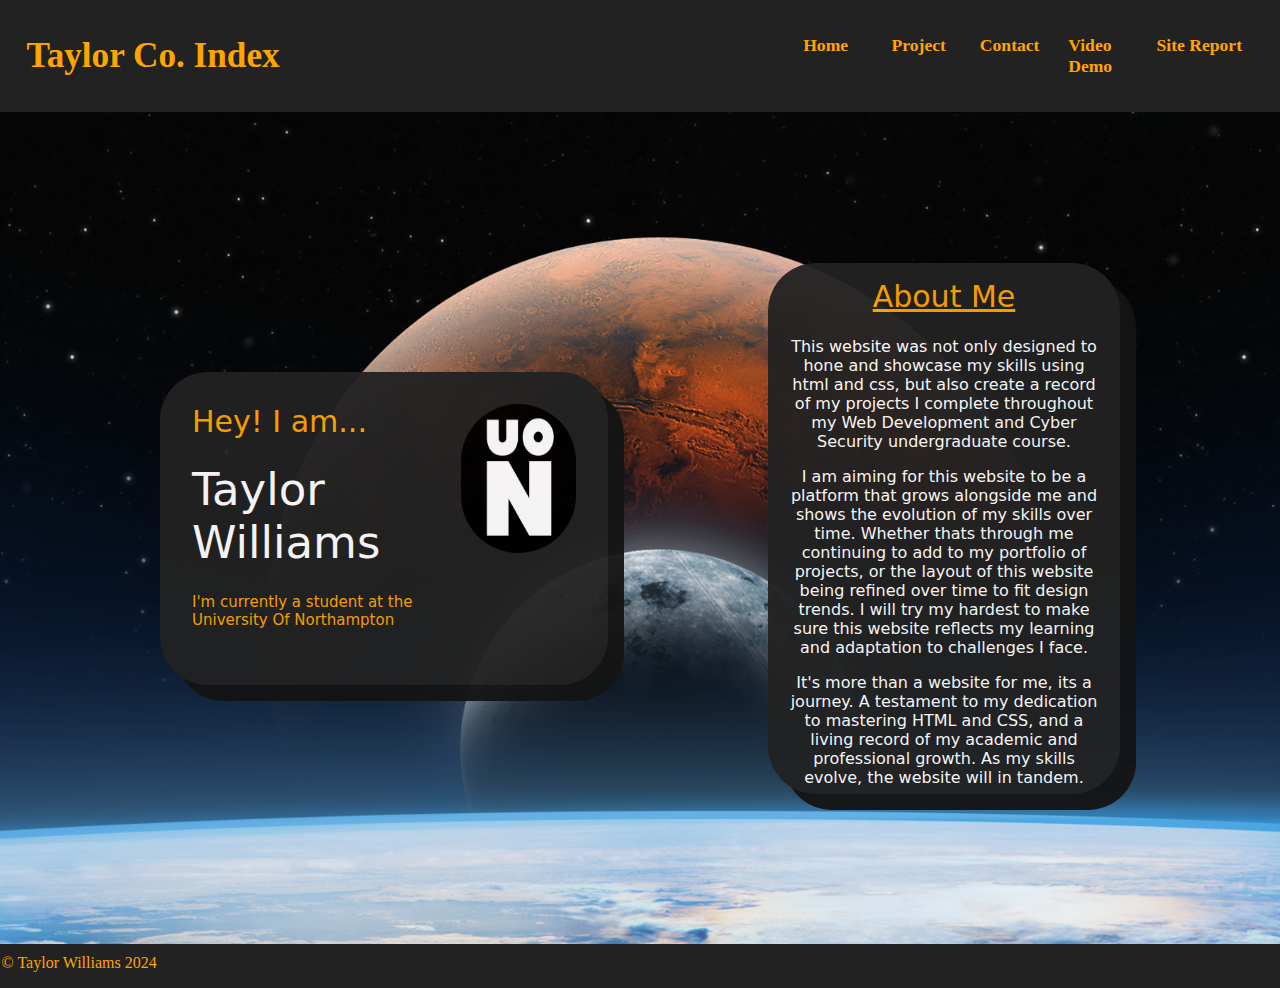
<file: index.html>
<!DOCTYPE html>
<html lang="en">

<head>
    <meta charset="UTF-8">
    <meta name="viewport" content="width=device-width, initial-scale=1.0">
    <title>Home Page</title>

    <link rel="stylesheet" href="main.css" media="screen">
    <link rel="stylesheet" href="mobile.css" media="screen and (max-width: 800px)">
    <link rel="stylesheet" href="desktop.css" media="screen and (min-width: 800px)">




    <link rel="preconnect" href="https://fonts.googleapis.com">
    <link rel="preconnect" href="https://fonts.gstatic.com" crossorigin>
    <link href="https://fonts.googleapis.com/css2?family=Open+Sans:ital,wght@0,300..800;1,300..800&display=swap"
        rel="stylesheet">
</head>

<body id="clicked">
    <header>
        <a class="showNav on" href="#clicked"></a>

        <h1 class="">Taylor Co. Index</h1>
    </header>

    <nav>

        <ul>

            <li><a href="index.html">Home</a></li>
            <li><a href="project.html">Project</a>
                <ul>
                    <li>Project 1</li>
                    <li>Project 2</li>
                    <li>Project 3</li>
                </ul>
            </li>
            <li><a href="contact.html">Contact</a></li>
            <li><a href="videoDemo.html">Video Demo</a></li>
            <li><a href="sitereport.html">Site Report</a></li>
        </ul>
    </nav>

    <main>




        <div class="IndexContainer">
            <div class="IndexItem-1">
                <p class="Hey">Hey! I am...</p>
                <p class="Taylor">Taylor Williams</p>
                <p class="Resume">I'm currently a student at the University Of Northampton</p>
                <img src="./images/University_Of_Northampton.jpg" alt="UON" class="UON">

            </div>
            <div class="IndexItem-2">
                <div class="AboutMeTitle">About Me</div>
                <div class="AboutMe">
                    <p style="margin-bottom: 1em;">This website was not only designed to hone and showcase my skills
                        using html and css, but also create a
                        record of my projects I complete throughout my Web Development and Cyber Security undergraduate
                        course.</p>

                    <p style="margin-bottom: 1em;">I am aiming for this website to be a platform that grows alongside me
                        and shows the evolution of my
                        skills over time. Whether thats through me continuing to add to my portfolio of projects, or the
                        layout
                        of this website being refined over time to fit design trends. I will try my hardest to make sure
                        this
                        website reflects my learning and adaptation to challenges I face.</p>

                    <p style="margin-bottom: 1em;"> It's more than a website for me, its a journey. A testament to my
                        dedication to mastering HTML and CSS,
                        and a living record of my academic and professional growth. As my skills evolve, the website
                        will in tandem.
                    </p>

                </div>



            </div>

        </div>








    </main>



    
    <footer>
        <p>&copy; Taylor Williams 2024</p>
    </footer>


</body>

</html>
</file>
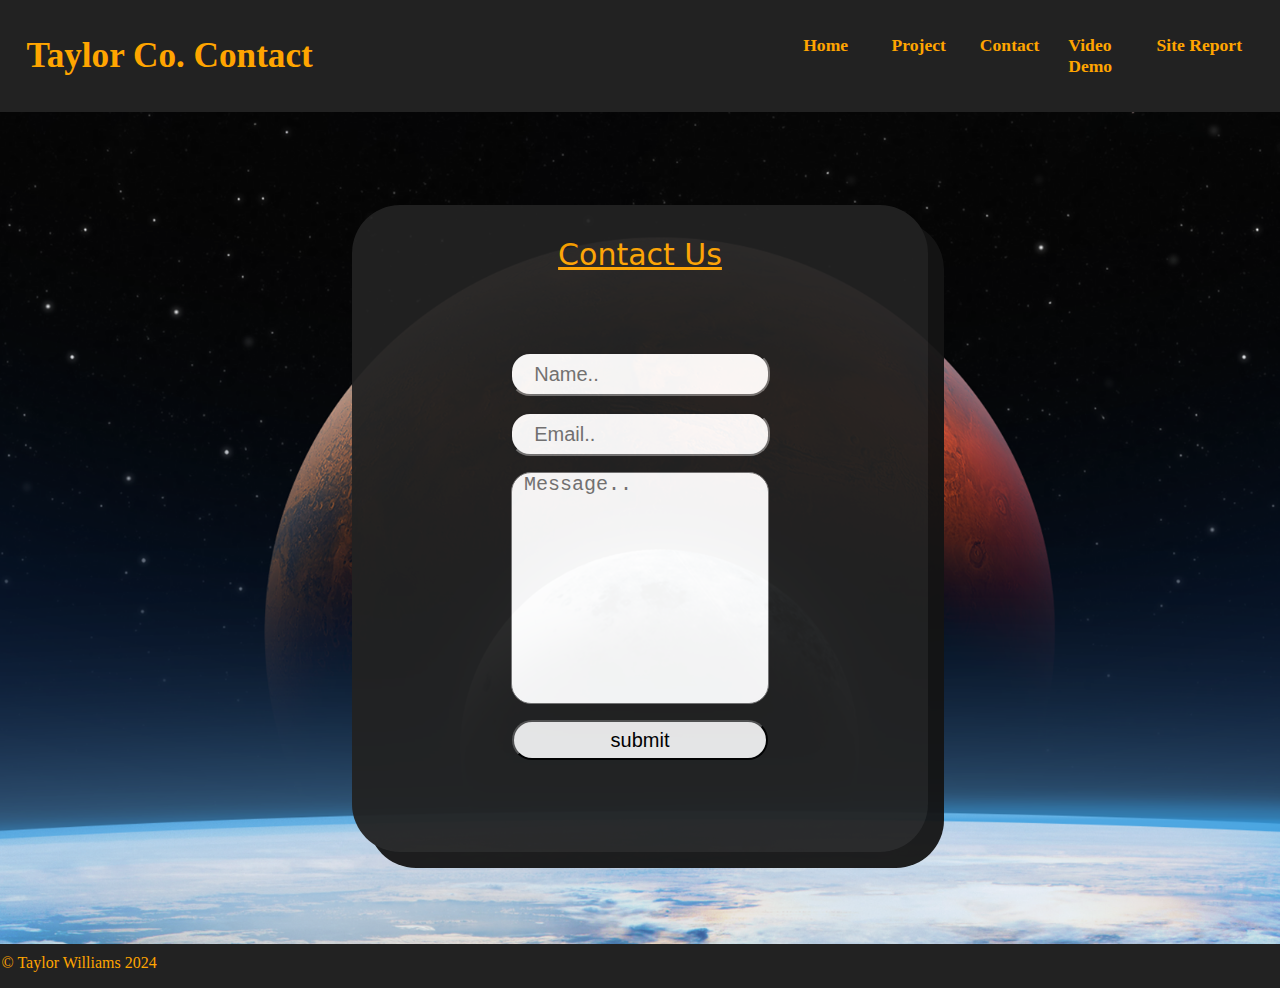
<file: contact.html>
<!DOCTYPE html>
<html lang="en">
<head>
    <meta charset="UTF-8">
    <meta name="viewport" content="width=device-width, initial-scale=1.0">
    <title>Conatct Page</title>
    <link rel="stylesheet" href="main.css" media="screen">
    <link rel="stylesheet" href="mobile.css" media="screen and (max-width: 800px)">
    <link rel="stylesheet" href="desktop.css" media="screen and (min-width: 800px)">
</head>
<body id="clicked">
    <header>
        <a class="showNav on" href="#clicked"></a>
        <h1 class="">Taylor Co. Contact</h1>
    </header>

    <nav>

        <ul>

            <li><a href="index.html">Home</a></li>
            <li><a href="project.html">Project</a>
                <ul>
                    <li>Project 1</li>
                    <li>Project 2</li>
                    <li>Project 3</li>
                </ul>
            </li>
            <li><a href="contact.html">Contact</a></li>
            <li><a href="videoDemo.html">Video Demo</a></li>
            <li><a href="sitereport.html">Site Report</a></li>
        </ul>
    </nav>

    <main>
        <div class="ContactContainer">
            <div class="ContactBox">
                <div class="ContactUsTitle">Contact Us</div>
                <form action="mailto:taylor.williams23@my.northampton.ac.uk" method="get">


                    <!-- <label for="NameTextbox">Name:</label> -->
                    <input type="text" name="NameTextbox" id="NameTextbox" placeholder="    Name.." required>



                    <!-- <label for="EmailTextbox">Email:</label> -->
                    <input type="text" name="EmailTextbox" id="EmailTextbox" placeholder="    Email.." required>
                    
                    
                    
                    <!-- <label for="textArea">Message:</label> -->
                    <textarea name="textArea" id="textArea" cols="30" rows="10" placeholder=" Message.." required></textarea>
                    <input type="submit" value="submit">
                
                </form>


            </div>
           


           

        </div>

            
        

        

    </main>

    

 

    <footer>
        <p>&copy; Taylor Williams 2024</p>
    </footer>
    

</body>
</html>
</file>
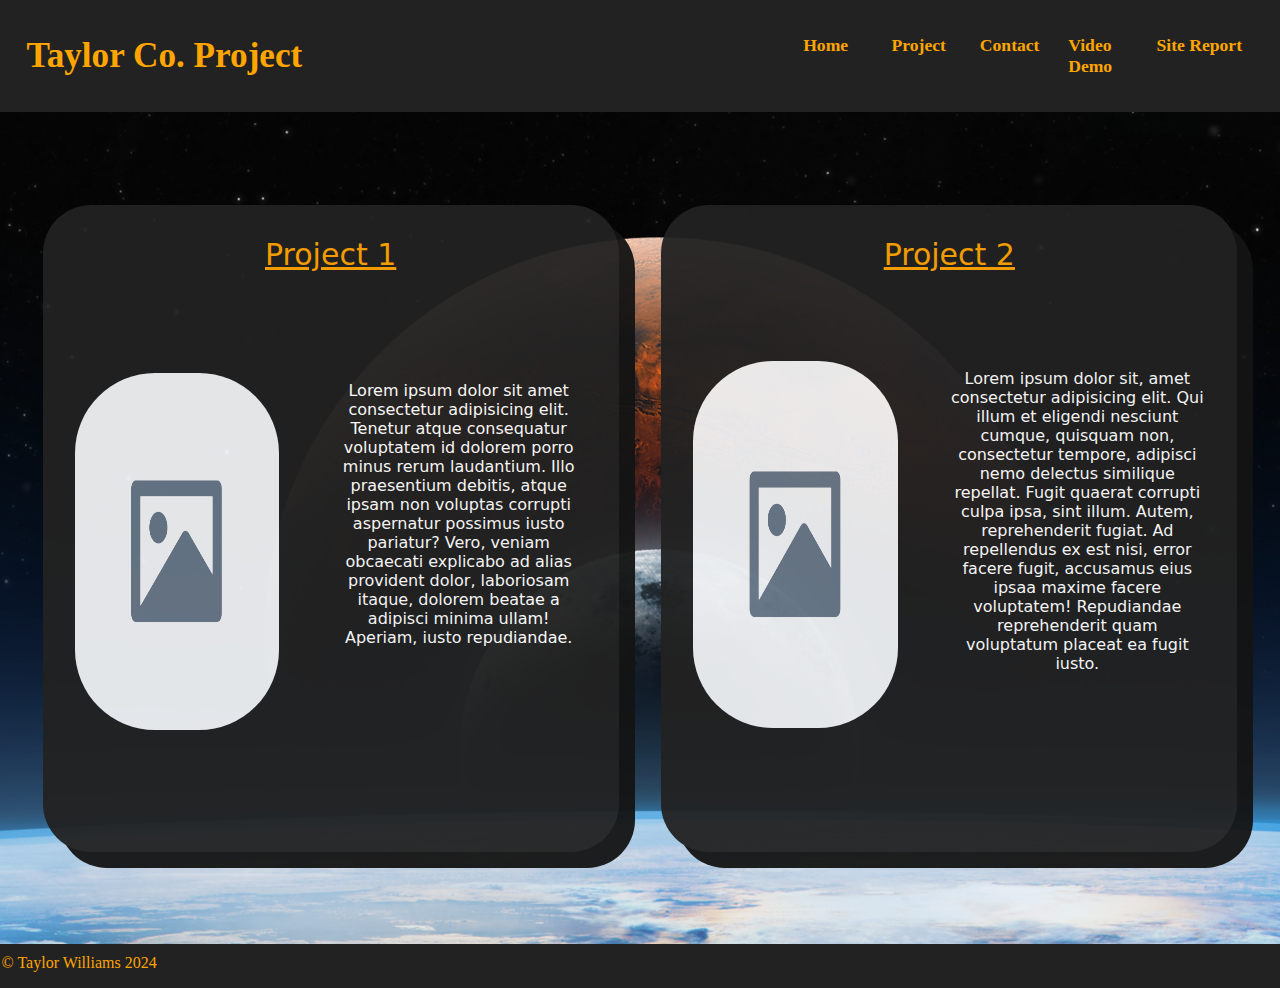
<file: project.html>
<!DOCTYPE html>
<html lang="en">
<head>
    <meta charset="UTF-8">
    <meta name="viewport" content="width=device-width, initial-scale=1.0">
    <title>Project Page</title>
    <link rel="stylesheet" href="main.css" media="screen">
    <link rel="stylesheet" href="mobile.css" media="screen and (max-width: 800px)">
    <link rel="stylesheet" href="desktop.css" media="screen and (min-width: 800px)">
</head>
<body id="clicked">
    <header>
        <a class="showNav on" href="#clicked"></a>
        <h1 class="">Taylor Co. Project</h1>
    </header>

    <nav>

        <ul>

            <li><a href="index.html">Home</a></li>
            <li><a href="project.html">Project</a>
                <ul>
                    <li>Project 1</li>
                    <li>Project 2</li>
                    <li>Project 3</li>
                </ul>
            </li>
            <li><a href="contact.html">Contact</a></li>
            <li><a href="videoDemo.html">Video Demo</a></li>
            <li><a href="sitereport.html">Site Report</a></li>
        </ul>
    </nav>

    <main>
      

        <!-- couldnt find out how to use a slider without using absolute positioning so will use java in the future
       --> 



       
        <div class="ProjectContainer">
            <div class="ProjectBox">
                <div class="ProjectTitle">Project 1</div>  <!-- HYPERLINK THIS WHEN PACMAN GAME IS FINISHED TO A WHOLE PAGE ABOUT IT  -->
                    
                    <div class="ProjectDesc"> <!-- MINI OVERVIEW OF PROJECT  -->
                        
                        <p>Lorem ipsum dolor sit amet consectetur adipisicing elit. Tenetur atque consequatur voluptatem id dolorem porro minus rerum laudantium. Illo praesentium debitis, atque ipsam non voluptas corrupti aspernatur possimus iusto pariatur?
                        Vero, veniam obcaecati explicabo ad alias provident dolor, laboriosam itaque, dolorem beatae a adipisci minima ullam! Aperiam, iusto repudiandae. </p>
                        
                    </div>
                    
                <img src="./images/Image_Placeholder.jpg" alt="Placeholder" class="Placeholder">

            </div>
            <div class="ProjectBox">
                <div class="ProjectTitle">Project 2</div> 
                    
                    <div class="ProjectDesc"> 
                        
                        <p>Lorem ipsum dolor sit, amet consectetur adipisicing elit. Qui illum et eligendi nesciunt cumque, quisquam non, consectetur tempore, adipisci nemo delectus similique repellat. Fugit quaerat corrupti culpa ipsa, sint illum.
                        Autem, reprehenderit fugiat. Ad repellendus ex est nisi, error facere fugit, accusamus eius ipsaa maxime facere voluptatem! Repudiandae reprehenderit quam voluptatum placeat ea fugit iusto.
                        </p>
                    </div>
                    
                <img src="./images/Image_Placeholder.jpg" alt="Placeholder" class="Placeholder">

            </div>


        </div>
            
        

        

    </main>

    


    <footer>
        <p>&copy; Taylor Williams 2024</p>
    </footer>
    

</body>
</html>
</file>
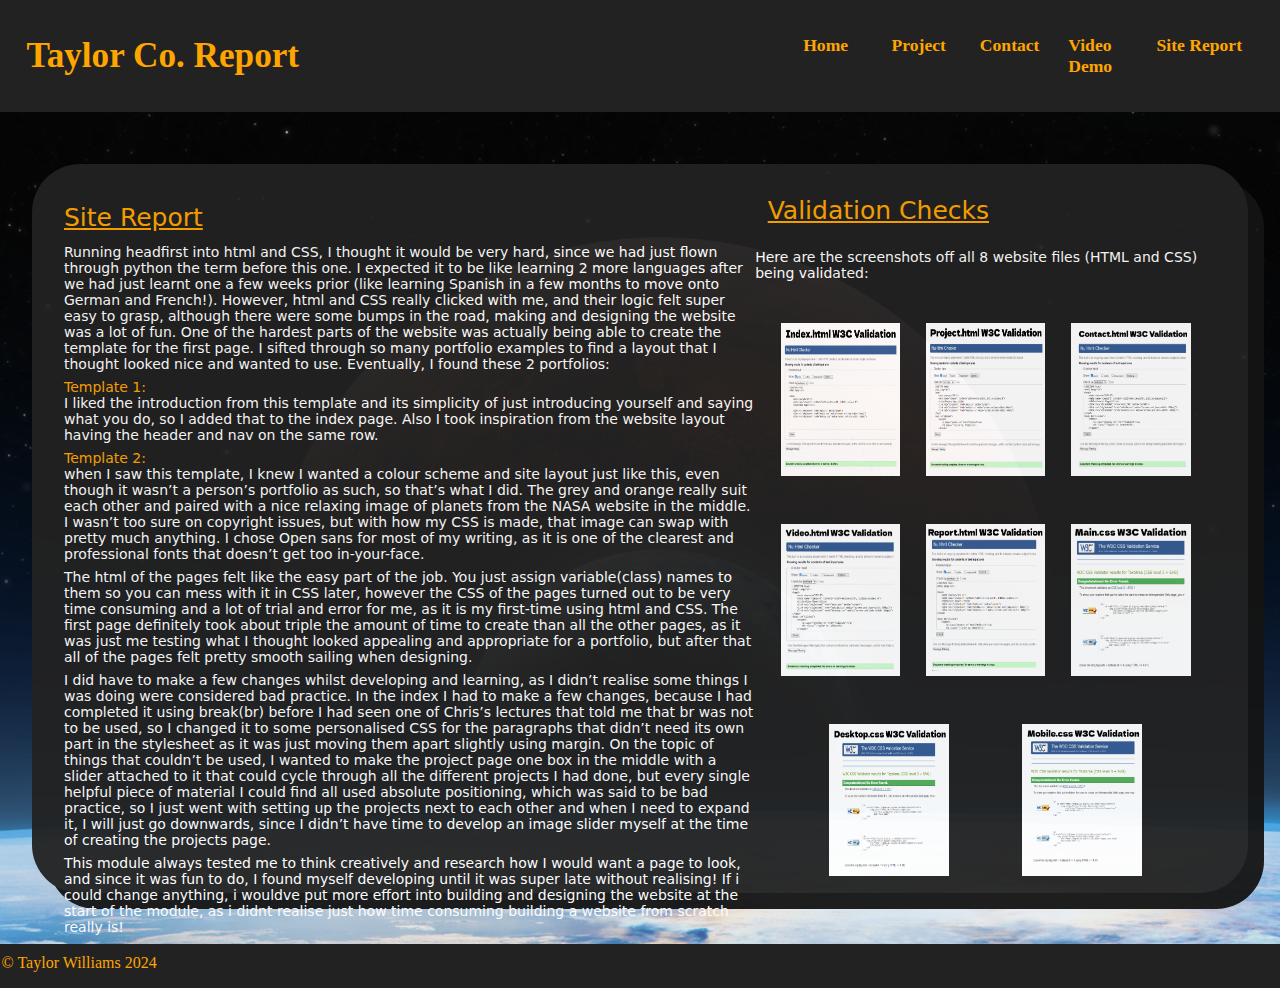
<file: sitereport.html>
<!DOCTYPE html>
<html lang="en">

<head>
    <meta charset="UTF-8">
    <meta name="viewport" content="width=device-width, initial-scale=1.0">
    <title>Site Report</title>
    <link rel="stylesheet" href="main.css" media="screen">
    <link rel="stylesheet" href="mobile.css" media="screen and (max-width: 800px)">
    <link rel="stylesheet" href="desktop.css" media="screen and (min-width: 800px)">
</head>

<body id="clicked">
    <header>
        <a class="showNav on" href="#clicked"></a>
        <h1 class="">Taylor Co. Report</h1>
    </header>

    <nav>

        <ul>

            <li><a href="index.html">Home</a></li>
            <li><a href="project.html">Project</a>
                <ul>
                    <li>Project 1</li>
                    <li>Project 2</li>
                    <li>Project 3</li>
                </ul>
            </li>
            <li><a href="contact.html">Contact</a></li>
            <li><a href="videoDemo.html">Video Demo</a></li>
            <li><a href="sitereport.html">Site Report</a></li>
        </ul>
    </nav>

    <main class="reportMain">

        <div class="ReportContainer">
            <div class="ReportBox">

                <div class="ReportDesc">
                    <p class="ReportTitle1">Site Report</p>

                    <p class="Half1">Running headfirst into html and CSS, I thought it would be very
                        hard, since we had
                        just flown
                        through python the term before this one. I expected it to be like learning 2 more languages
                        after we had just learnt one a few weeks prior (like learning Spanish in a few months to move
                        onto German and French!). However, html and CSS really clicked with me, and their logic felt
                        super easy to grasp, although there were some bumps in the road, making and designing the
                        website
                        was a lot of fun. One of the hardest parts of the website was actually being able to create the
                        template for the first page. I sifted through so many portfolio examples to find a layout that I
                        thought looked nice and wanted to use. Eventually, I found these 2 portfolios:</p>

                    <a href="https://colorlib.com/wp/template/ronaldo/">Template 1:</a>

                    <p class="Half1">I liked the introduction from this template and its simplicity of
                        just introducing yourself and
                        saying what you do, so I added that to the index page. Also I took inspiration from the website
                        layout having the header and nav on the same row. </p>

                    <a href="https://colorlib.com/wp/template/skater/">Template 2:</a>
                    <p class="Half1">when I saw this template, I knew I wanted a colour scheme and site
                        layout just like this, even
                        though it wasn’t a person’s portfolio as such, so that’s what I did. The grey and orange really
                        suit each other and paired with a nice relaxing image of planets from the NASA website in the
                        middle. I wasn’t too sure on copyright issues, but with how my CSS is made, that image can swap
                        with pretty much anything. I chose Open sans for most of my writing, as it is one of the
                        clearest and professional fonts that doesn’t get too in-your-face. </p>



                    <p class="Half1">The html of the pages felt like the easy part of the job. You just assign
                        variable(class) names
                        to them so you can mess with it in CSS later, however the CSS of the pages turned out to be very
                        time consuming and a lot of trial and error for me, as it is my first-time using html and CSS.
                        The first page definitely took about triple the amount of time to create than all the other
                        pages, as it was just me testing what I thought looked appealing and appropriate for a
                        portfolio, but after that all of the pages felt pretty smooth sailing when designing.</p>

                    <p class="Half1">I did have to make a few changes whilst developing and learning, as I didn’t
                        realise
                        some things I was doing were considered bad practice. In the index I had to make a few changes,
                        because I had completed it using break(br) before I had seen one of Chris’s lectures that told
                        me
                        that br was not to be used, so I changed it to some personalised CSS for the paragraphs that
                        didn’t need its own part in the stylesheet as it was just moving them apart slightly using
                        margin. On the topic of things that couldn’t be used, I wanted to make the project page one box
                        in the middle with a slider attached to it that could cycle through all the different projects I
                        had done, but every single helpful piece of material I could find all used absolute positioning,
                        which was said to be bad practice, so I just went with setting up the projects next to each
                        other and when I need to expand it, I will just go downwards, since I didn’t have time to
                        develop an image slider myself at the time of creating the projects page. </p>

                    <p class="Half1">This module always tested me to think creatively and research how I would want a
                        page to look,
                        and since it was fun to do, I found myself developing until it was super late without realising!
                        If i could change anything, i wouldve put more effort into building and designing the website at
                        the start of the module, as i didnt realise just how time consuming building a website from
                        scratch really is!
                    </p>


                </div>

                <p class="ReportTitle2">Validation Checks</p>
                <p class="Half2">Here are the screenshots off all 8 website files (HTML and CSS) being validated:</p>
                <div class="validationImages">
                    
                        
                    <img src="./images/Index_Validation.jpg" alt="" >
                    <img src="./images/Project_Validation.jpg" alt="" >
                    <img src="./images/Contact_Validation.jpg" alt="" >
                    <img src="./images/Video_Validation.jpg" alt="" >
                    <img src="./images/Report_Validation.jpg" alt="" >
                    <img src="./images/MainCSS_Validation.jpg" alt="" >
                    <img src="./images/DesktopCSS_Validation.jpg" alt="" >
                    <img src="./images/MobileCSS_Validation.jpg" alt="" >
                </div>
                

            </div>
        </div>



    </main>





    <footer>
        <p>&copy; Taylor Williams 2024</p>
    </footer>


</body>

</html>
</file>
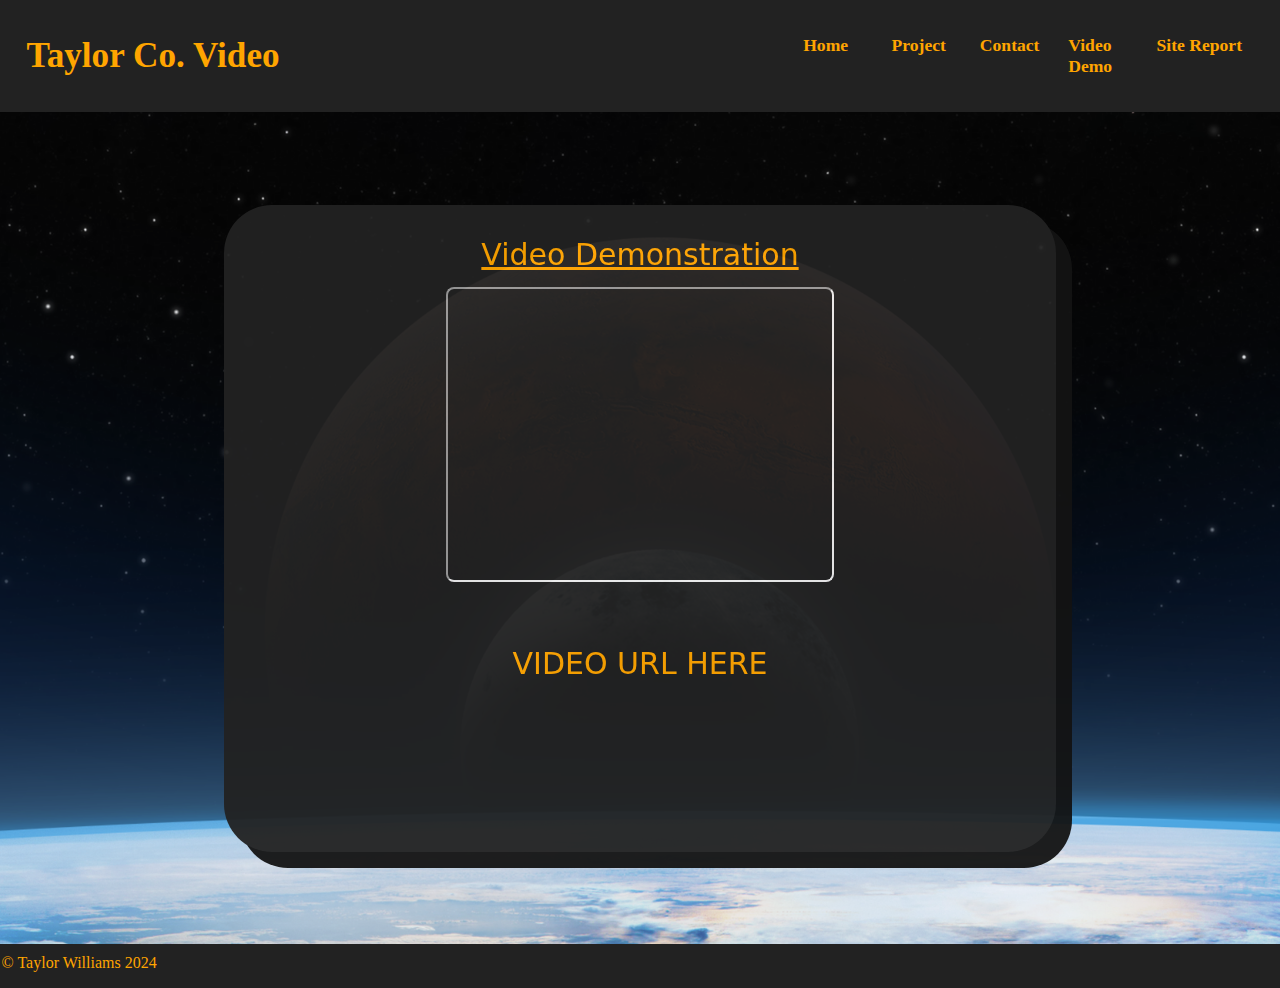
<file: videoDemo.html>
<!DOCTYPE html>
<html lang="en">
<head>
    <meta charset="UTF-8">
    <meta name="viewport" content="width=device-width, initial-scale=1.0">
    <title>Video Demo</title>
    <link rel="stylesheet" href="main.css" media="screen">
    <link rel="stylesheet" href="mobile.css" media="screen and (max-width: 800px)">
    <link rel="stylesheet" href="desktop.css" media="screen and (min-width: 800px)">
</head>
<body id="clicked">
    <header>
        <a class="showNav on" href="#clicked"></a>
        <h1 class="">Taylor Co. Video</h1>
    </header>

    <nav>

        <ul>

            <li><a href="index.html">Home</a></li>
            <li><a href="project.html">Project</a>
                <ul>
                    <li>Project 1</li>
                    <li>Project 2</li>
                    <li>Project 3</li>
                </ul>
            </li>
            <li><a href="contact.html">Contact</a></li>
            <li><a href="videoDemo.html">Video Demo</a></li>
            <li><a href="sitereport.html">Site Report</a></li>
        </ul>
    </nav>


    <main>
        <div class="VideoContainer">
            <div class="VideoBox">
                <div class="VideoTitle">Video Demonstration</div>

            <iframe 
            src="https://www.youtube.com/embed/nP46my_QNY8" class="embeddedVideo">
            </iframe>

            <a href="https://www.youtube.com/embed/nP46my_QNY8" class="VideoTitle">VIDEO URL HERE</a>


            </div>
        </div>



        

    </main>

    

 

    <footer>
        <p>&copy; Taylor Williams 2024</p>
    </footer>
    

</body>
</html>
</file>
<file: main.css>
* {
    margin: 0;
    padding: 0;
    
}





header {
    color: orange;
    background: #222;
    padding: 1.5em;
    margin: 0;
    align-self: center;
    justify-content: space-around;
    
    font-size: 1.1em;

}

nav {
    background: #222;
    grid-area: nav;
}

nav ul {
    display: flex;
    justify-content: space-around;
    list-style: none;
    padding: 2em;
    margin: 0;
    align-self: center;
    font-weight: bold;
    font-size: 1.1em;
    
    
}

a:link {
    text-decoration: none;
    color: orange;
}

a:visited {
    color: orange;
    text-decoration: none;
}

a:hover {
    color: white;
    text-decoration: underline;
}

a:active {
    text-decoration: underline;
}



main{
    grid-area: main;
    background-image: url(./images/planets.jpg);
    background-size: cover;
    background-position: center;
    height:  52em;
    width: 100%;
}




footer {
    background-color: #222;
    color: orange;
    grid-area: footer;
    height: 2em;
    margin: 0.1em;
    padding-top: 0.5em;
}
</file>
<file: mobile.css>
body {
    background: #222;
    display: grid;
    grid-template-columns: 100%;
    grid-template-rows: auto;
    grid-template-areas:
        "header"
        "main"
        "footer"
    ;

    background-color: #222;
}


nav ul ul{
    display: none;
}










.showNav {
    float: right;
    height: 0.8em;
    width: 1.25em;
    display: block;
    border-top: 0.2em solid white;
    border-bottom: 0.2em solid white;
    z-index: 1;
}

.showNav::before {
    content: '';
    position: absolute;
    width: 1.25em;
    margin-top: 0.3em;
    border-top: 0.2em solid #fff;
}

nav {
    display: none;
    background-color: #222;
    position: fixed;
    top: 0;
    flex-direction: column;
    width: 100%;
    height: 100vh;
    z-index: 1;
    font-size: 30px;
    opacity: 0.90;
    background-color: #080808;
    
}
nav ul{
    display: flex;
    flex-direction: column;
    align-items: center;
    margin-top: 2em;
    text-transform: uppercase;
    
    
    
}

nav ul li {
    margin-top: 2em;
    
    
    
}

#clicked .on{
    display: block;
}

#clicked:target nav{
    display: block;
}

#clicked:target .on{
    display: none;
}



/* INDEX MOBILE */

.IndexContainer{
    width: 100%;
    height: 100%;
    display: flex;
    flex-direction: column;
    
    
}

.IndexItem-1{
    width: 75%;
    height: 15%;

    border-radius: 3em;
    box-shadow: 1em 1em #141414;
    
    background-color: #222;
    opacity: 0.95;

    padding: 2em;
    align-self: center;

    font-weight: 500;
    
    font-family: system-ui, -apple-system, BlinkMacSystemFont, 'Segoe UI', Roboto, Oxygen, Ubuntu, Cantarell, 'Open Sans', 'Helvetica Neue', sans-serif;
    margin-top: 1.5em;
    margin-bottom: 1.5em;
    display: grid;

    grid-template-columns: 100%;
    grid-template-rows: auto;
    grid-template-areas: 
        "description"
        "description2"
        "description3"

    ;

    
}

.Hey {
    font-size: 20px;
    color: orange;
    grid-area: description;
}

.Taylor {
    font-size: 35px;
    color: white;
    grid-area: description2;
}

.Resume {
    font-size: 15px;
    color: orange;
    grid-area: description3;
}


.UON{
    display: none;
    
}

.IndexItem-2{
    width: 85%    ;
    height: 60%;

    border-radius: 3em;
    box-shadow: 1em 1em #141414;

    background-color: #222;
    opacity: 0.95;
    margin-top: 1.5em;
    padding: 1em;
    align-self: center;
    font-weight: 500;
    font-family: system-ui, -apple-system, BlinkMacSystemFont, 'Segoe UI', Roboto, Oxygen, Ubuntu, Cantarell, 'Open Sans', 'Helvetica Neue', sans-serif;
    display: flex;
    flex-direction: column;
    
    
}



.AboutMeTitle {
    
    color: orange;
    font-size: 30px;
    text-decoration: underline;
    text-align: center;
    margin-bottom: 0.5em;

}

.AboutMe{
    color: white;
    font-size: 16px; 
    text-align: center;
    margin-top: 0.5em;

}

/* INDEX PAGE END */


/* PROJECT PAGE START */





.ProjectContainer{
    width: 100%;
    height: 100%;
    display: flex;
    flex-direction: column;
   
    
}







.ProjectBox{

    
    

   


    width: 80%    ;
    height: 35%;

    border-radius: 3em;
    box-shadow: 1em 1em #141414;
    margin-top: 2em;
    background-color: #222;
    opacity: 0.95;

    padding: 2em;
    align-self: center;
    font-weight: 500;
    font-family: system-ui, -apple-system, BlinkMacSystemFont, 'Segoe UI', Roboto, Oxygen, Ubuntu, Cantarell, 'Open Sans', 'Helvetica Neue', sans-serif;
    display: flex;
   
    
    display: grid;

    grid-template-columns: 100%;
    grid-template-rows: auto;
    grid-template-areas: 
        "Title"
        "Description"


}





.ProjectTitle{
    
    color: orange;
    font-size: 30px;
    text-decoration: underline;
    text-align: center;
    margin-bottom: 0.5em;
    grid-area: Title;
    
}

.ProjectDesc{
    color: white;
    font-size: 16px; 
    text-align: center;
    margin-top: 1em;
    grid-area: Description;
}



.Placeholder{

    display: none;
    
}



/* PROJECT PAGE END */


/* CONTACT PAGE START */

.ContactContainer{
    width: 100%;
    height: 100%;
    display: flex;
    justify-content: space-evenly;
   
    
}







.ContactBox{

    
    

   


    width: 80%    ;
    height: 70%;

    border-radius: 3em;
    box-shadow: 1em 1em #141414;

    background-color: #222;
    opacity: 0.95;

    padding: 2em;
    align-self: center;
    font-weight: 500;
    font-family: system-ui, -apple-system, BlinkMacSystemFont, 'Segoe UI', Roboto, Oxygen, Ubuntu, Cantarell, 'Open Sans', 'Helvetica Neue', sans-serif;
    
   
    
   


}





.ContactUsTitle{
    
    color: orange;
    font-size: 40px;
    text-decoration: underline;
    text-align: center;
    margin-bottom: 10px;
    
    
}


form{
    display: flex;
    /* display: grid;
    grid-template-columns: 100%; */
    align-items: center;
    row-gap: 1em;
    width: 100%;
    flex-direction: column;
    margin-top: 3em;
}

form input{
    height: 2em;
    width: 90%;
    border-radius: 1em;
    font-size: 20px;
}
form textarea {
    width: 90%;
    border-radius: 1em;
    font-size: 20px;
    resize: none;
}




/* CONTACT PAGE END */

/* REPORT PAGE START */


.ReportContainer{
    width: 100%;
    height: 100%;
    display: flex;
    justify-content: space-evenly;
   
    
}







.ReportBox{

    
    

   


    width: 90%    ;
    height: 90%;

    border-radius: 3em;
    box-shadow: 1em 1em #141414;

    background-color: #222;
    opacity: 0.95;

    padding: 2em;
    align-self: center;
    font-weight: 500;
    font-family: system-ui, -apple-system, BlinkMacSystemFont, 'Segoe UI', Roboto, Oxygen, Ubuntu, Cantarell, 'Open Sans', 'Helvetica Neue', sans-serif;
    display: flex;
    flex-direction: column;
    


}





.ReportTitle1{
    
    color: orange;
    font-size: 25px;
    text-decoration: underline;
    
    margin-bottom: 0.5em;

    
}

.ReportDesc{
    color: white;
    font-size: 14px; 
    
    margin-top: 0.5em;
   
}

.Half1{
  
    margin-bottom: 0.5em;
}

.Half2{
  
    margin-bottom: 0.5em;
    color: white;
    font-size: 14px; 
    
    margin-top: 0.5em;
}

.ReportTitle2{
    
    color: orange;
    font-size: 25px;
    text-decoration: underline;
    margin-left: 0.5em;
    margin-bottom: 0.5em;
}


.validationImages{
   
    display: flex;
    flex-wrap: wrap;
    justify-content: space-evenly
    
    
}

.validationImages img{
    width: 26%;
    height: 26%;
    margin-top: 3em;
}



.reportMain{
    height: 260vh;
}


/* REPORT PAGE END */

/* VIDEO DEMONSTRATION START */

.VideoContainer{
    width: 100%;
    height: 100%;
    display: flex;
    justify-content: space-evenly;
   
    
}







.VideoBox{

    
    

    

    display: flex;
    flex-direction: column;
    width: 80%    ;
    height: 70%;

    border-radius: 3em;
    box-shadow: 1em 1em #141414;

    background-color: #222;
    opacity: 0.95;

    padding: 2em;
    align-self: center;
    font-weight: 500;
    font-family: system-ui, -apple-system, BlinkMacSystemFont, 'Segoe UI', Roboto, Oxygen, Ubuntu, Cantarell, 'Open Sans', 'Helvetica Neue', sans-serif;
    
   
    
   


}





.VideoTitle{
    margin-bottom: 2em;
    color: orange;
    font-size: 30px;
    text-decoration: underline;
    text-align: center;
    
    
    
}

.embeddedVideo{
    align-self: center;
    margin-bottom: 4em;
    width: 100%;
    height: 60%;
    border-radius: 0.5em;
    
}
</file>
<file: desktop.css>
/* GLOBAL CSS FOR EVERY DESKTOP PAGE */


body {
    background: #222;
    display: grid;
    grid-template-columns: 60% 40%;
    grid-template-rows: auto;
    grid-template-areas:
        "header nav"
        "main main"
        "footer footer "
    ;

    background-color: #222;
}



nav > ul > li{
    position: relative;
    width: 100%;
}

nav ul ul{
    position: absolute;
    display: block;
    background-color: #161616;
    border-radius: 0.5em;
    color: orange;
    width: 100%;
    padding: 0;
    opacity: 0;
    transition: opacity 0.5s ease-in;
    pointer-events: none;
    
}
nav > ul > li:hover ul{
    opacity: 1;
    pointer-events: auto;
}

nav ul ul li:hover{
    color: white;
}




/* GLOBAL CSS FOR EVERY DESKTOP PAGE END */


/* CONTENT FROM THE INDEX PAGE START*/
.IndexContainer{
    width: 100%;
    height: 100%;
    display: flex;
    justify-content: space-evenly;
    
}

.IndexItem-1{
    width: 30%;
    height: 30%;

    border-radius: 3em;
    box-shadow: 1em 1em #141414;
    
    background-color: #222;
    opacity: 0.95;

    padding: 2em;
    align-self: center;

    font-weight: 500;
    
    font-family: system-ui, -apple-system, BlinkMacSystemFont, 'Segoe UI', Roboto, Oxygen, Ubuntu, Cantarell, 'Open Sans', 'Helvetica Neue', sans-serif;

    display: grid;

    grid-template-columns: 70% 30%;
    grid-template-rows: auto;
    grid-template-areas: 
        "description UON"
        "description2 UON"
        "description3 UON"

    ;

    
}

.Hey {
    font-size: 30px;
    color: orange;
    grid-area: description;
}

.Taylor {
    font-size: 45px;
    color: white;
    grid-area: description2;
}

.Resume {
    font-size: 15px;
    color: orange;
    grid-area: description3;
}

.UON{
    width: 100%;
    height: 60%;
    grid-area: UON;
    border-radius: 5em;
}


.IndexItem-2{
    width: 25%    ;
    height: 60%;

    border-radius: 3em;
    box-shadow: 1em 1em #141414;

    background-color: #222;
    opacity: 0.95;

    padding: 1em;
    align-self: center;
    font-weight: 500;
    font-family: system-ui, -apple-system, BlinkMacSystemFont, 'Segoe UI', Roboto, Oxygen, Ubuntu, Cantarell, 'Open Sans', 'Helvetica Neue', sans-serif;
    display: flex;
    flex-direction: column;
    
    
}



.AboutMeTitle {
    
    color: orange;
    font-size: 30px;
    text-decoration: underline;
    text-align: center;
    margin-bottom: 0.5em;

}

.AboutMe{
    color: white;
    font-size: 16px; 
    text-align: center;
    margin-top: 0.5em;

}

/* INDEX PAGE END */


/* PROJECT PAGE START */





.ProjectContainer{
    width: 100%;
    height: 100%;
    display: flex;
    justify-content: space-evenly;
   
    
}







.ProjectBox{

    
    

   


    width: 40%    ;
    height: 70%;

    border-radius: 3em;
    box-shadow: 1em 1em #141414;

    background-color: #222;
    opacity: 0.95;

    padding: 2em;
    align-self: center;
    font-weight: 500;
    font-family: system-ui, -apple-system, BlinkMacSystemFont, 'Segoe UI', Roboto, Oxygen, Ubuntu, Cantarell, 'Open Sans', 'Helvetica Neue', sans-serif;
    display: flex;
   
    
    display: grid;

    grid-template-columns: 25% 25% 25% 25%;
    grid-template-rows: auto;
    grid-template-areas: 
        "Title Title Title Title"
        "Image Image Description Description"
        "Image Image Description Description"


}





.ProjectTitle{
    
    color: orange;
    font-size: 30px;
    text-decoration: underline;
    text-align: center;
    margin-bottom: 0.5em;
    grid-area: Title;
    
}

.ProjectDesc{
    color: white;
    font-size: 16px; 
    text-align: center;
    margin-top: 0.5em;
    grid-area: Description;
}



.Placeholder{

    border-radius: 5em;
    
    height: 80%;
    width: 80%;
    grid-area: Image;

    
}



/* PROJECT PAGE END */

/* CONTACT PAGE START */



.ContactContainer{
    width: 100%;
    height: 100%;
    display: flex;
    justify-content: space-evenly;
   
    
}







.ContactBox{

    
    

   


    width: 40%    ;
    height: 70%;

    border-radius: 3em;
    box-shadow: 1em 1em #141414;

    background-color: #222;
    opacity: 0.95;

    padding: 2em;
    align-self: center;
    font-weight: 500;
    font-family: system-ui, -apple-system, BlinkMacSystemFont, 'Segoe UI', Roboto, Oxygen, Ubuntu, Cantarell, 'Open Sans', 'Helvetica Neue', sans-serif;
    
   
    
   


}





.ContactUsTitle{
    
    color: orange;
    font-size: 30px;
    text-decoration: underline;
    text-align: center;
    margin-bottom: 0.5em;
    
    
}


form{
    display: flex;
    /* display: grid;
    grid-template-columns: 100%; */
    align-items: center;
    row-gap: 1em;
    width: 100%;
    flex-direction: column;
    margin-top: 5em;
}

form input{
    height: 2em;
    width: 50%;
    border-radius: 1em;
    font-size: 20px;
}
form textarea {
    width: 50%;
    border-radius: 1em;
    font-size: 20px;
    resize: none;
}

/* input[type="submit"]{
    grid-column: 2;
}
 */


/*  CONTACT PAGE END */

/* SITE REPORT PAGE START */

.ReportContainer{
    width: 100%;
    height: 100%;
    display: flex;
    justify-content: space-evenly;
   
    
}







.ReportBox{

    
    

   


    width: 90%    ;
    height: 80%;

    border-radius: 3em;
    box-shadow: 1em 1em #141414;

    background-color: #222;
    opacity: 0.95;

    padding: 2em;
    align-self: center;
    font-weight: 500;
    font-family: system-ui, -apple-system, BlinkMacSystemFont, 'Segoe UI', Roboto, Oxygen, Ubuntu, Cantarell, 'Open Sans', 'Helvetica Neue', sans-serif;
    display: grid;
    grid-template-columns: 60% 40%;
    grid-template-rows: 7% 5% 88%;
    grid-template-areas: 
        "SiteReport Validation"
        "Half1 Half2"
        "Half1 Images"
    ;
    


}





.ReportTitle1{
    grid-area: SiteReport;
    color: orange;
    font-size: 25px;
    text-decoration: underline;
    
    margin-bottom: 0.5em;

    
}

.ReportDesc{
    color: white;
    font-size: 14px; 
    
    margin-top: 0.5em;
   
}

.Half1{
    grid-area: Half1;
    margin-bottom: 0.5em;
}

.Half2{
    grid-area: Half2;
    margin-bottom: 0.5em;
    color: white;
    font-size: 14px; 
    
    margin-top: 0.5em;
}

.ReportTitle2{
    grid-area: Validation;
    color: orange;
    font-size: 25px;
    text-decoration: underline;
    margin-left: 0.5em;
    margin-bottom: 0.5em;
}


.validationImages{
    grid-area: Images;
    display: flex;
    flex-wrap: wrap;
    justify-content: space-evenly
    
    
}

.validationImages img{
    width: 26%;
    height: 26%;
    margin-top: 3em;
}



/* SITE REPORT PAGE END */



/* VIDEO DEMONSTRATION START */

.VideoContainer{
    width: 100%;
    height: 100%;
    display: flex;
    justify-content: space-evenly;
   
    
}







.VideoBox{

    
    

   

    display: flex;
    flex-direction: column;
    width: 60%    ;
    height: 70%;

    border-radius: 3em;
    box-shadow: 1em 1em #141414;

    background-color: #222;
    opacity: 0.95;

    padding: 2em;
    align-self: center;
    font-weight: 500;
    font-family: system-ui, -apple-system, BlinkMacSystemFont, 'Segoe UI', Roboto, Oxygen, Ubuntu, Cantarell, 'Open Sans', 'Helvetica Neue', sans-serif;
    
   
    
   


}





.VideoTitle{
    
    color: orange;
    font-size: 30px;
    text-decoration: underline;
    text-align: center;
    margin-bottom: 0.5em;
    
    
}

.embeddedVideo{
    align-self: center;
    margin-bottom: 4em;
    width: 50%; 
    height: 50%;
    border-radius: 0.5em;
}
</file>
